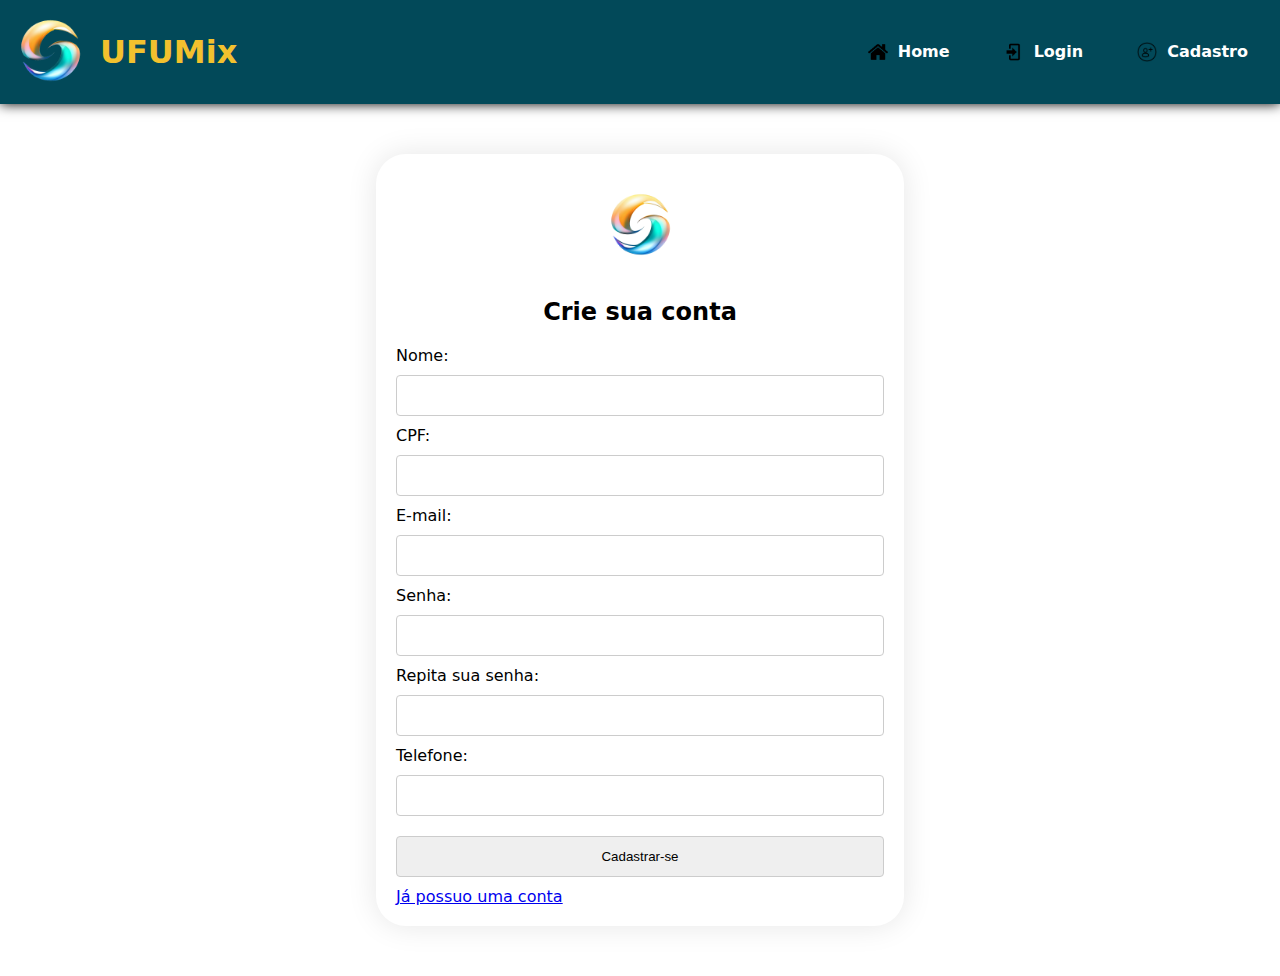
<file: projeto/publico/cadastro.html>
<!DOCTYPE html>
<html lang="en">
  <head>
    <meta charset="UTF-8" />
    <meta name="viewport" content="width=device-width, initial-scale=1.0" />
    <link rel="stylesheet" href="styles/publicStyles.css" />
    <link rel="stylesheet" href="styles/cadastroStyles.css" />
    <title>UFUMix</title>
    <link rel="icon" href="img/logotipo.png" />

    <style>
      #signUpFailMsg {
        display: none;
        color: red;
        text-align: center;
      }
    </style>
  </head>
  <body>
    <header>
      <div class="logo">
        <div>
          <img src="img/logotipo.png" height="100" alt="produto" />
        </div>
        <h1>UFUMix</h1>
      </div>
      <nav>
        <ul class="navbar">
          <li>
            <img src="img/home.png" alt="" height="20" /><a href="index.html"
              >Home</a
            >
          </li>
          <li>
            <img src="img/login.png" alt="" height="20" /><a href="login.html"
              >Login</a
            >
          </li>
          <li>
            <img src="img/signup.png" alt="" height="20" /><a
              href="cadastro.html"
              >Cadastro</a
            >
          </li>
        </ul>
      </nav>
    </header>
    <main>
      <div class="mid-page-div">
        <div id="logo-cad">
          <img src="img/logotipo.png" height="100" alt="UFUMix" />
          <h2>Crie sua conta</h2>
        </div>
        <form name="formLogin">
          <div>
            <label for="nome">Nome:</label>
            <input type="text" name="nome" id="nome" />
            <span></span>
          </div>
          <div>
            <label for="CPF">CPF:</label>
            <input type="text" name="CPF" id="CPF" />
            <span></span>
          </div>
          <div>
            <label for="email">E-mail:</label>
            <input type="email" name="email" id="email" />
            <span></span>
          </div>
          <div>
            <label for="senha">Senha:</label>
            <input type="password" name="senha" id="senha" />
            <span></span>
          </div>
          <div>
            <label for="senhaRep">Repita sua senha:</label>
            <input type="password" name="senhaRep" id="senhaRep" />
            <span></span>
          </div>
          <div>
            <label for="telefone">Telefone:</label>
            <input type="tel" name="telefone" id="telefone" />
            <span></span>
          </div>
          <button onclick="handleSignUp(event)">Cadastrar-se</button>

          <div>
            <p id="signUpFailMsg">
              Dados incorretos. Por favor, tente novamente.
            </p>
          </div>
        </form>
        <a href="login.html">Já possuo uma conta</a>
      </div>
    </main>

    <script src="scripts/cadastro_src.js"></script>
  </body>
</html>
</file>
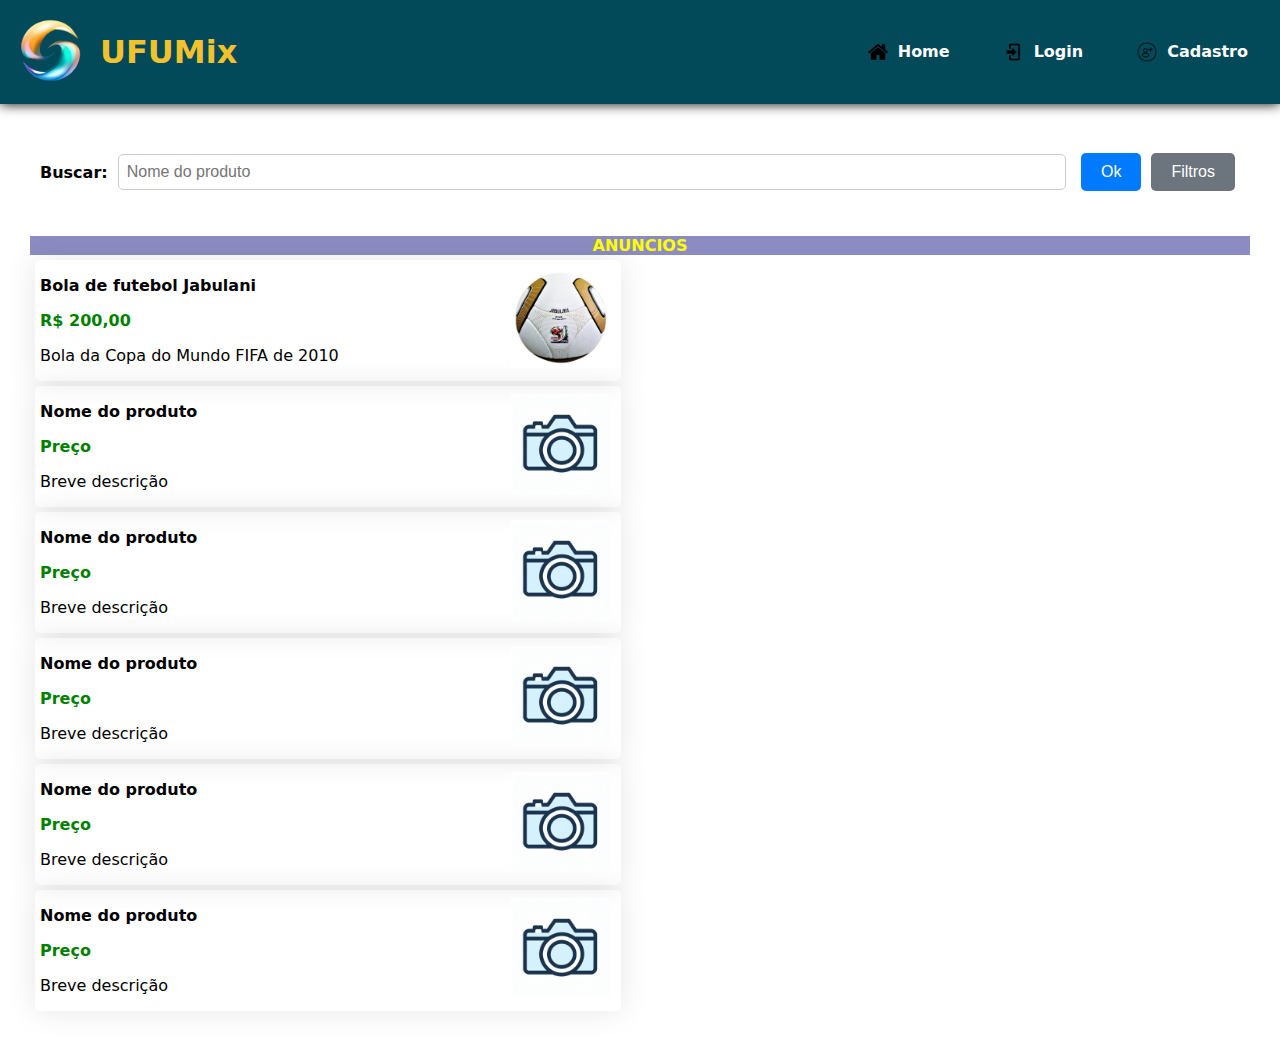
<file: projeto/publico/indexv2.html>
<!DOCTYPE html>
<html lang="en">

<head>
    <meta charset="UTF-8" />
    <meta name="viewport" content="width=device-width, initial-scale=1.0" />
    <link rel="stylesheet" href="styles/publicStyles.css" />
    <link rel="stylesheet" href="styles/homeStyles.css">
    <title>UFUMix</title>
    <link rel="icon" href="img/logotipo.png">
</head>

<body>
  <header>
    <div class="logo">
      <div>
        <img src="img/logotipo.png" height="100" alt="produto" />
      </div>
      <h1>UFUMix</h1>
    </div>
    <nav>
      <ul class="navbar ">
        <li><img src="img/home.png" alt="" height="20"><a href="index.html">Home</a></li>
        <li><img src="img/login.png" alt="" height="20"><a href="login.html">Login</a></li>
        <li><img src="img/signup.png" alt="" height="20"><a href="cadastro.html">Cadastro</a></li>
      </ul>
    </nav>
  </header>

  <main>
    <div class="form-container">
      <label for="busca">Buscar:</label>
      <input type="text" name="busca" id="busca" placeholder="Nome do produto" />
      <div id="search-buttons">
        <button type="button">Ok</button>
        <button type="button" id="collapseBtn">Filtros</button>
      </div>
      

      <div id="busca-container">
        <fieldset id="collapse-content">
          <p>Buscar palavra-chave em:</p>
          <input type="radio" name="tipoBusca" id="titulo" value="titulo" />
          <label for="titulo">Título</label>
          <input type="radio" name="tipoBusca" id="desc" value="desc" />
          <label for="desc">Descrição</label>

          <p>Preço:</p>
          <label for="min">Min. R$</label>
          <input type="number" name="min" id="min" placeholder="0" />
          <label for="max">Max. R$</label>
          <input type="number" name="max" id="max" placeholder="1000000" />

          <p>Categoria:</p>
          <input type="checkbox" name="checkAll" id="checkAll" value="checkAll" />
          <label for="checkAll">Todos</label>
          <input type="checkbox" name="eletro" id="eletro" value="eletro" />
          <label for="eletro">Eletrônicos</label>
          <input type="checkbox" name="moveis" id="moveis" value="moveis" />
          <label for="moveis">Móveis</label>
          <input type="checkbox" name="roupas" id="roupas" value="roupas" />
          <label for="roupas">Roupas</label>
        </fieldset>
      </div>
    </div>

    <div class="announceHeader">
      ANUNCIOS
    </div>
    <div class="resultsContainer">
      <div class="card" id="card1">
        <div class="productInfos">
          <p>Bola de futebol Jabulani</p>
          <p class="price">R$ 200,00</p>
          <p>Bola da Copa do Mundo FIFA de 2010</p>
        </div>
        <div>
          <img src="img/jabulani.jpeg" height="100" alt="produto" />
        </div>
      </div>

      <div class="card" id="card2">
        <div class="productInfos">
          <p>Nome do produto</p>
          <p class="price">Preço</p>
          <p>Breve descrição</p>
        </div>
        <div>
          <img src="img/default_img.jpeg" height="100" alt="produto" />
        </div>
      </div>

      <div class="card" id="card3">
        <div class="productInfos">
          <p>Nome do produto</p>
          <p class="price">Preço</p>
          <p>Breve descrição</p>
        </div>
        <div>
          <img src="img/default_img.jpeg" height="100" alt="produto" />
        </div>
      </div>

      <div class="card" id="card4">
        <div class="productInfos">
          <p>Nome do produto</p>
          <p class="price">Preço</p>
          <p>Breve descrição</p>
        </div>
        <div>
          <img src="img/default_img.jpeg" height="100" alt="produto" />
        </div>
      </div>

      <div class="card" id="card5">
        <div class="productInfos">
          <p>Nome do produto</p>
          <p class="price">Preço</p>
          <p>Breve descrição</p>
        </div>
        <div>
          <img src="img/default_img.jpeg" height="100" alt="produto" />
        </div>
      </div>

      <div class="card" id="card6">
        <div class="productInfos">
          <p>Nome do produto</p>
          <p class="price" >Preço</p>
          <p>Breve descrição</p>
        </div>
        <div>
          <img src="img/default_img.jpeg" height="100" alt="produto" />
        </div>
      </div>
    </div>

    <script src="scripts/index_src.js"></script>
  </main>
  <footer></footer>
</body>

</html>
</file>
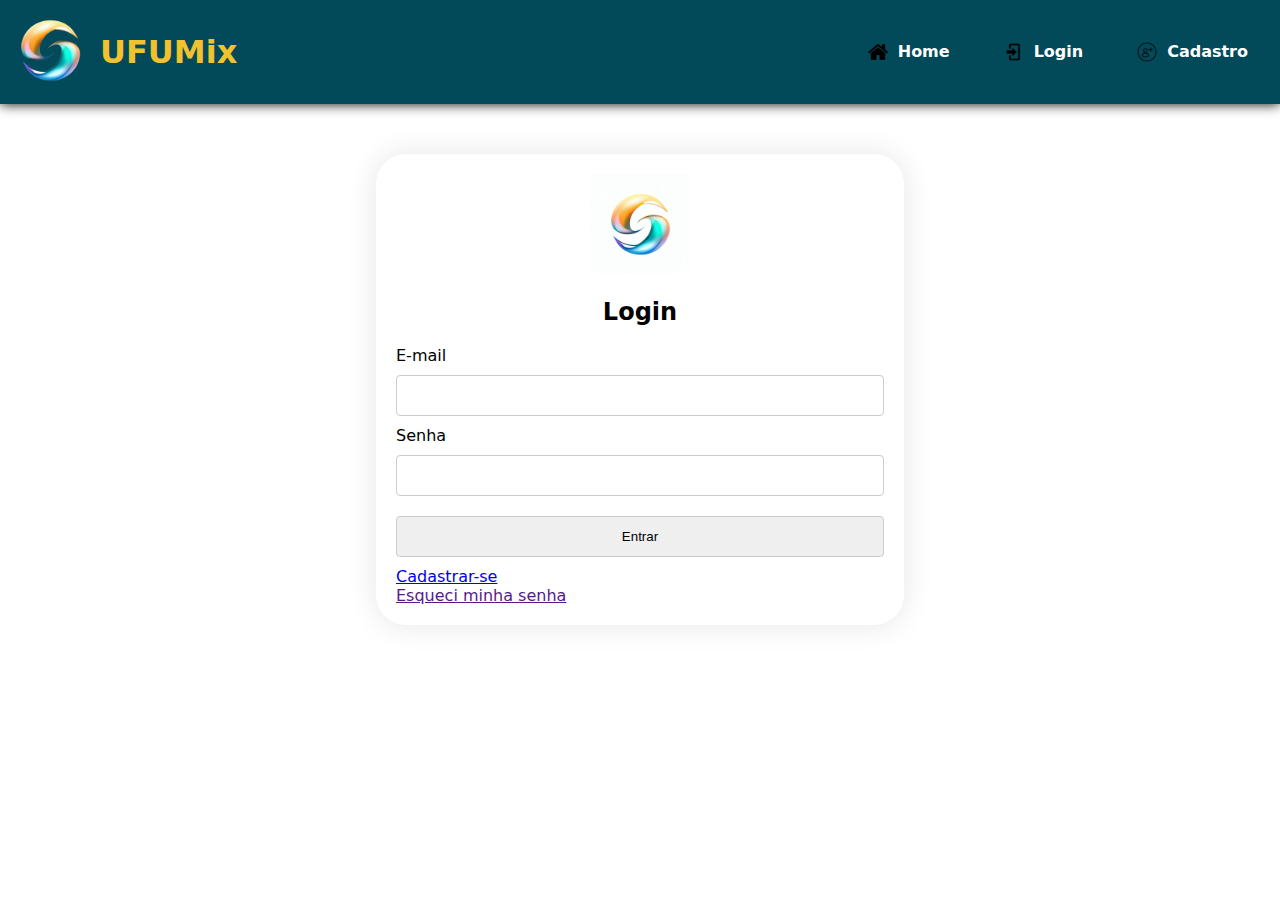
<file: projeto/publico/login.html>
<!DOCTYPE html>
<html lang="en">
  <head>
    <meta charset="UTF-8" />
    <meta name="viewport" content="width=device-width, initial-scale=1.0" />
    <link rel="stylesheet" href="styles/publicStyles.css" />
    <link rel="stylesheet" href="styles/loginStyles.css" />
    <title>UFUMix</title>
    <link rel="icon" href="img/logotipo.png" />
    <style>
      #loginFailMsg {
        display: none;
        color: red;
        text-align: center;
      }
    </style>
  </head>
  <body>
    <header>
      <div class="logo">
        <div>
          <img src="img/logotipo.png" height="100" alt="produto" />
        </div>
        <h1>UFUMix</h1>
      </div>
      <nav>
        <ul class="navbar">
          <li>
            <img src="img/home.png" alt="" height="20" /><a href="index.html"
              >Home</a
            >
          </li>
          <li>
            <img src="img/login.png" alt="" height="20" /><a href="login.html"
              >Login</a
            >
          </li>
          <li>
            <img src="img/signup.png" alt="" height="20" /><a
              href="cadastro.html"
              >Cadastro</a
            >
          </li>
        </ul>
      </nav>
    </header>
    <main>
      <div class="mid-page-div">
        <div id="logo-login">
          <img src="img/logotipo.jpeg" height="100" alt="UFUMix" />
          <h2>Login</h2>
        </div>

        <form name="formLogin">
          <label for="email">E-mail</label>
          <input type="email" name="email" id="email" />
          <label for="senha">Senha</label>
          <input type="password" name="senha" id="senha" />
          <div>
            <p id="loginFailMsg">
              Dados incorretos. Por favor, tente novamente.
            </p>
          </div>
          <button onclick="handleFormSubmit(event)">Entrar</button>
        </form>
        <div>
          <a href="cadastro.html">Cadastrar-se</a>
        </div>
        <div>
          <a href="">Esqueci minha senha</a>
        </div>
      </div>
    </main>
    <footer></footer>

    <script>
      async function handleFormSubmit(event) {
        event.preventDefault();
        const form = document.forms.formLogin;
        try {
          const response = await fetch("/publico/scripts/login.php", {
            method: "post",
            body: new FormData(form),
          });
          if (!response.ok) throw new Error(response.statusText);
          var bodyText = await response.text();
          const result = JSON.parse(bodyText);

          if (result.success){
          window.location = result.detail;    
          alert("LOGUEI COM SUCESSO")}
          else {
            document.querySelector("#loginFailMsg").style.display = "block";
            form.senha.value = "";
            form.senha.focus();
          }
        } catch (e) {
          console.log(bodyText ?? "");
          console.error(e);
        }
      }


    </script>
  </body>
</html>
</file>
<file: projeto/publico/styles/publicStyles.css>
header {
  display: flex;
  flex-direction: row;
  align-items: center;
  justify-content: space-between;
  background-color: #024959;
  box-shadow: 0 0 12px black;
}

header h1 {
  color: #f2c12e;
}

body {
  font-family: system-ui, -apple-system, BlinkMacSystemFont, "Segoe UI", Roboto,
    Oxygen, Ubuntu, Cantarell, "Open Sans", "Helvetica Neue", sans-serif;
  margin: 0;
}

.logo {
  display: flex;
  flex-direction: row;
  align-items: center;
}

.card {
  display: flex;
  flex-direction: row;
  align-items: center;
  justify-content: space-between;
  box-shadow: 0px 0px 30px rgba(0, 0, 0, 0.1);
  border-radius: 5px;
  margin: 5px 5px;
  width: 32.67%;
  transition: 0.3s;
}

#resultsContainer {
  display: flex;
  flex-direction: row;
  flex-wrap: wrap;
  justify-content: center;
}

.card img {
  margin: 0 10px;
}

.card:hover {
  cursor: pointer;
  background-color: rgb(255, 215, 0, 0.4);
}

.productInfos {
  margin-left: 5px;
}

.productInfos > :first-child {
  font-weight: bold;
}

.navbar {
  list-style: none;
  display: flex;
  background-color: transparent;
  justify-content: center;
}

.navbar li {
  margin: 0 2px;
  padding: 10px 20px;
  border-radius: 5px;
  transition: background-color 0.3s;
  display: flex;
}

.navbar a {
  text-decoration: none;
  color: white;
  font-weight: bold;
  background-color: transparent;
  margin: 0px 10px;
  transition: 0.4s;
}

.navbar a:hover {
  color: gold;
}

.navbar li:hover {
  background-color: rgba(0, 123, 255, 0.2);
}

input[type="text"],
input[type="tel"],
input[type="email"],
input[type="password"],
input[type="number"],
input[type="file"] {
  width: 100%;
  padding: 12px 20px;
  margin: 10px 0px;
  display: inline-block;
  border: 1px solid #ccc;
  border-radius: 4px;
  box-sizing: border-box;
}

.mid-page-div {
  width: 40%;
  margin: 50px auto;
  box-shadow: 0px 0px 30px rgba(0, 0, 0, 0.1);
  border-radius: 30px;
  padding: 20px;
}

@media (max-width: 700px) {
  .mid-page-div {
    width: 80%;
  }
}

@media (max-width: 1800px) {
  .card {
    display: flex;
    flex-direction: row;
    align-items: center;
    margin: 5px 5px;
    width: 48%;
    transition: 0.3s;
  }
}

@media (max-width: 670px) {
  .card {
    display: flex;
    flex-direction: row;
    align-items: center;
    margin: 5px 5px;
    width: 98%;
    transition: 0.3s;
  }

  .navbar li {
    margin: 0 2px;
    padding: 10px 5px;
    border-radius: 5px;
    transition: background-color 0.3s;
    display: flex;
  }

  .navbar a {
    text-decoration: none;
    color: white;
    font-weight: bold;
    background-color: transparent;
    margin: 0px 5px;
    transition: 0.4s;
  }

  .navbar img {
    width: 0;
    height: 0;
  }
}

@media (max-width: 480px) {
  .navbar {
    list-style: none;
    padding: 0;
    margin: 0;
    display: flex;
    flex-direction: column;
    background-color: transparent;
    justify-content: center;
  }
}

fieldset {
  border: none;
}

#collapse-content {
  max-height: 0;
  overflow: hidden;
  transition: max-height 0.2s ease-out;
  border: 2px hidden black;
  border-radius: 5px;
}

main {
  margin: 30px;
}

.announceHeader {
  text-align: center;
  background-color: rgb(140, 140, 194);
  color: yellow;
  font-weight: bold;
}

#search-buttons {
  display: flex;
}

#search-buttons button {
  margin: 0px 5px;
}

.price {
  color: green;
  font-weight: bold;
}
</file>
<file: projeto/publico/styles/cadastroStyles.css>
#logo-cad{
    text-align: center;
}

button{
    width: 100%;
    padding: 12px 20px;
    margin: 10px 0px;
    display: inline-block;
    border: 1px solid #ccc;
    border-radius: 4px;
    box-sizing: border-box;
}

span{
    color: red;
}
</file>
<file: projeto/publico/styles/homeStyles.css>
.form-container {
    display: flex;
    flex-wrap: wrap;
    align-items: center;
    justify-content: space-between;
    border: 2px hidden #007BFF;
    padding: 10px 10px 0 10px;
    border-radius: 5px;
    margin: 10px 0;
}

label {
    display: inline-block;
    margin-right: 10px;
    font-weight: bold;
}

input[type="text"] {
    flex: 2;
    padding: 8px;
    border: 1px solid #ccc;
    border-radius: 5px;
    margin-right: 10px;
    font-size: 16px;
}

input[type="radio"],
input[type="checkbox"],
input[type="number"] {
    margin-bottom: 10px;
    padding: 5px;
    border: 1px solid #ccc;
    border-radius: 5px;
    vertical-align: middle;
}

button {
    padding: 10px 20px;
    background-color: #007BFF;
    color: white;
    border: none;
    border-radius: 5px;
    cursor: pointer;
    font-size: 16px;
    margin-right: 10px;
}

#collapseBtn {
    background-color: #6c757d;
}

#busca-container {
    width: 100%;
    margin-top: 10px;
}


@media (max-width: 768px) {
    .form-container {
        flex-direction: column;
        align-items: stretch;
    }

    label {
        margin-bottom: 5px;
        flex: unset;
    }

    input[type="text"] {
        flex: unset;
        margin-right: 0;
        margin-bottom: 10px;
    }

    button {
        width: 100%;
        margin-right: 0;
        margin-bottom: 10px;
    }
}
</file>
<file: projeto/publico/styles/loginStyles.css>
#logo-login{

    text-align: center;
}

button{
    width: 100%;
    padding: 12px 20px;
    margin: 10px 0px;
    display: inline-block;
    border: 1px solid #ccc;
    border-radius: 4px;
    box-sizing: border-box;
}
</file>
